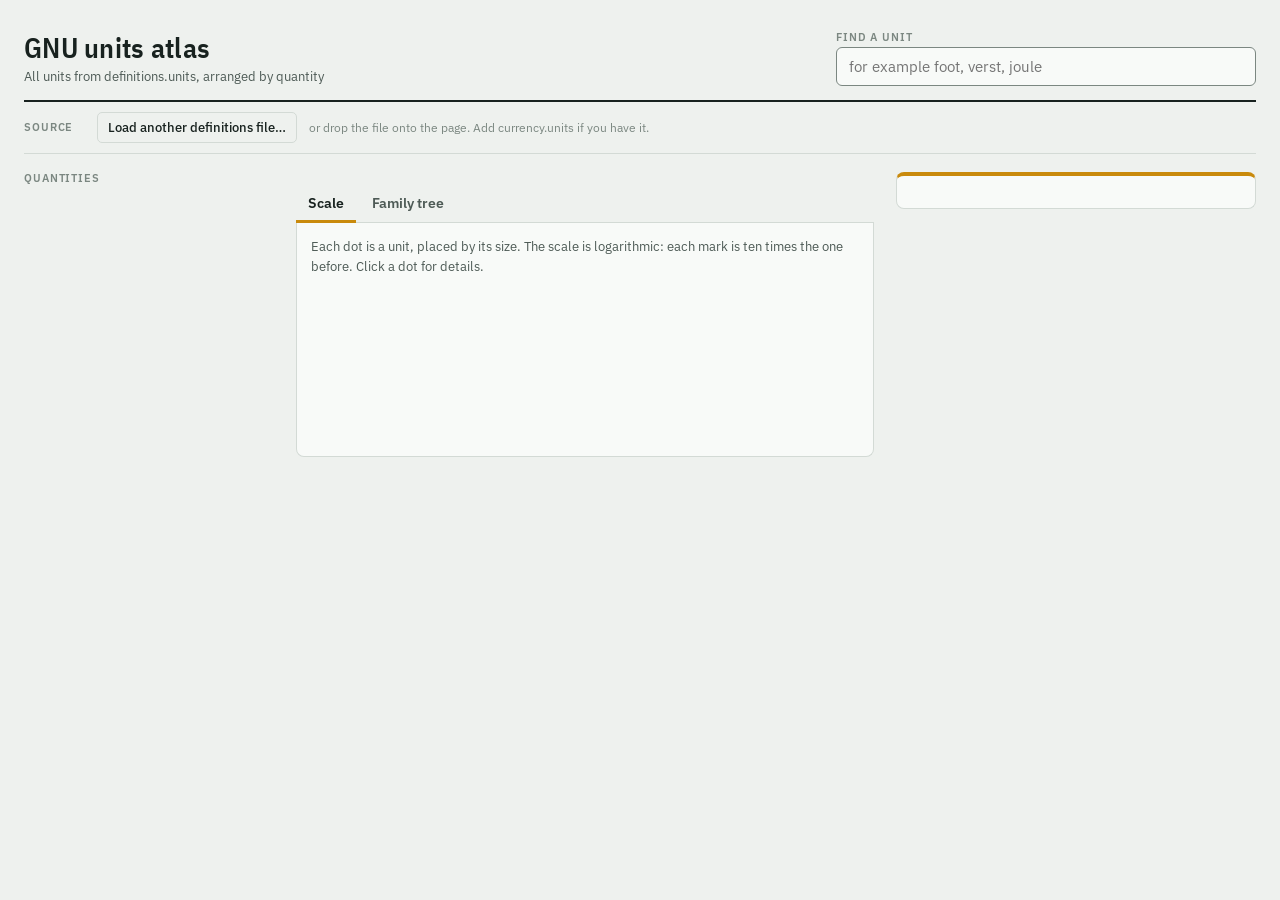
<file: src/template.html>
<!doctype html>
<html lang="en">
<head>
<meta charset="utf-8">
<meta name="viewport" content="width=device-width, initial-scale=1, viewport-fit=cover">
<title>GNU units atlas</title>
<meta name="claude:viewport-fit-sides" content="cover">
<link rel="preconnect" href="https://fonts.googleapis.com">
<link rel="stylesheet" href="https://fonts.googleapis.com/css2?family=IBM+Plex+Mono:wght@400;500&family=IBM+Plex+Sans+Condensed:wght@500;600&family=IBM+Plex+Sans:wght@400;500;600&display=swap">
<style>
/* Layout: a drafting table. Quantities on the left, the selected quantity in the middle
   (a logarithmic ruler and the definition tree), the selected unit on the right. */
:root {
  --paper: #eef1ee;      /* drafting film */
  --sheet: #f8faf8;
  --ink: #18221f;
  --ink-2: #4d5a55;
  --ink-3: #7b8781;
  --rule: #d3dad5;
  --brass: #c98a0c;      /* folding-rule yellow, darkened for text */
  --brass-soft: #f3d98f;
  --mark: #1f6f8b;       /* blueprint cyan for links and selection */
  --mark-soft: #d8eaf0;
  --font-display: "IBM Plex Sans Condensed", "Arial Narrow", system-ui, sans-serif;
  --font-body: "IBM Plex Sans", system-ui, -apple-system, "Segoe UI", sans-serif;
  --font-data: "IBM Plex Mono", ui-monospace, "SFMono-Regular", Menlo, monospace;
}
@media (prefers-color-scheme: dark) {
  :root:not([data-theme="light"]) {
    --paper: #111614; --sheet: #182019; --ink: #e3ebe6; --ink-2: #a9b6af; --ink-3: #7d8a83;
    --rule: #2b3631; --brass: #f2bd3a; --brass-soft: #4a3a10; --mark: #6cc3de; --mark-soft: #173540;
    color-scheme: dark;
  }
}
:root[data-theme="dark"] {
  --paper: #111614; --sheet: #182019; --ink: #e3ebe6; --ink-2: #a9b6af; --ink-3: #7d8a83;
  --rule: #2b3631; --brass: #f2bd3a; --brass-soft: #4a3a10; --mark: #6cc3de; --mark-soft: #173540;
  color-scheme: dark;
}
* { box-sizing: border-box; }
body { background: var(--paper); color: var(--ink); font: 14px/1.5 var(--font-body); }
.wrap { padding-left: max(16px, env(safe-area-inset-left, 0px)); padding-right: max(16px, env(safe-area-inset-right, 0px)); padding-block: 18px 40px; max-width: 1500px; margin: 0 auto; }
header.top { display: flex; flex-wrap: wrap; gap: 12px 24px; align-items: end; justify-content: space-between; padding-bottom: 14px; border-bottom: 2px solid var(--ink); }
h1 { font: 600 28px/1.1 var(--font-display); letter-spacing: .01em; margin: 0; }
h1 small { display: block; font: 400 13px/1.4 var(--font-body); color: var(--ink-2); letter-spacing: 0; margin-top: 4px; }
.search { position: relative; flex: 1 1 280px; max-width: 420px; }
.search input { width: 100%; font: 15px var(--font-body); padding: 9px 12px; border: 1.5px solid var(--ink-3); border-radius: 6px; background: var(--sheet); color: var(--ink); }
.search input:focus-visible, button:focus-visible, a:focus-visible { outline: 2px solid var(--mark); outline-offset: 2px; }
.results { position: absolute; left: 0; right: 0; top: calc(100% + 4px); background: var(--sheet); border: 1px solid var(--rule); border-radius: 6px; box-shadow: 0 8px 24px rgb(0 0 0 / .15); max-height: 360px; overflow: auto; z-index: 5; }
.results button { display: flex; gap: 10px; justify-content: space-between; width: 100%; text-align: left; border: 0; background: none; color: var(--ink); padding: 7px 12px; font: 14px var(--font-body); cursor: pointer; }
.results button:hover, .results button.on { background: var(--mark-soft); }
.results .q { color: var(--ink-3); font-size: 12px; white-space: nowrap; }
.grid { display: grid; grid-template-columns: 250px minmax(0, 1fr) 360px; gap: 22px; margin-top: 18px; align-items: start; }
@media (max-width: 1180px) { .grid { grid-template-columns: 200px minmax(0, 1fr) 310px; gap: 16px; } }
@media (max-width: 960px) { .grid { grid-template-columns: 200px minmax(0, 1fr); } .detail { grid-column: 1 / -1; } }
@media (max-width: 760px) { .grid { grid-template-columns: minmax(0, 1fr); } }
.label { font: 600 11px/1.2 var(--font-body); letter-spacing: .08em; text-transform: uppercase; color: var(--ink-3); margin: 0 0 8px; }
/* quantities */
nav.qs { position: sticky; top: max(12px, env(safe-area-inset-top, 0px)); max-height: calc(100vh - 40px); overflow: auto; padding-right: 4px; }
@media (max-width: 760px) { nav.qs { position: static; max-height: 260px; } }
.qs button { display: grid; grid-template-columns: minmax(0, 1fr) auto; gap: 8px; width: 100%; text-align: left; border: 0; border-left: 3px solid transparent; background: none; color: var(--ink); padding: 5px 8px; font: 14px/1.3 var(--font-body); cursor: pointer; border-radius: 0 4px 4px 0; }
.qs button:hover { background: var(--sheet); }
.qs button.on { border-left-color: var(--brass); background: var(--sheet); font-weight: 600; }
.qs .n { font: 12px var(--font-data); color: var(--ink-3); font-variant-numeric: tabular-nums; }
.qs .f { display: block; font: 11px var(--font-data); color: var(--ink-3); font-weight: 400; overflow-wrap: anywhere; }
.qs .more { color: var(--mark); font-size: 13px; padding: 8px; }
/* main */
main { min-width: 0; }
.qhead { display: flex; flex-wrap: wrap; align-items: baseline; gap: 6px 16px; }
.qhead h2 { font: 600 26px/1.15 var(--font-display); margin: 0; text-wrap: balance; }
.qhead .f { font: 16px var(--font-data); color: var(--brass); }
.qhead .meta { color: var(--ink-2); font-size: 13px; flex-basis: 100%; }
.tabs { display: flex; gap: 4px; margin: 14px 0 0; border-bottom: 1px solid var(--rule); }
.tabs button { border: 0; background: none; color: var(--ink-2); font: 600 14px var(--font-body); padding: 8px 12px; cursor: pointer; border-bottom: 3px solid transparent; margin-bottom: -1px; }
.tabs button.on { color: var(--ink); border-bottom-color: var(--brass); }
.panel { background: var(--sheet); border: 1px solid var(--rule); border-top: 0; border-radius: 0 0 8px 8px; padding: 14px; }
.hint { color: var(--ink-2); font-size: 13px; margin: 0 0 10px; max-width: 70ch; }
.ruler-box { overflow-x: auto; }
svg text { font-family: var(--font-body); }
.tip { position: fixed; pointer-events: none; background: var(--ink); color: var(--paper); font: 12px/1.4 var(--font-body); padding: 6px 9px; border-radius: 5px; z-index: 20; max-width: 280px; }
.tip b { font-family: var(--font-data); font-weight: 500; }
/* tree */
.treebar { display: flex; flex-wrap: wrap; gap: 8px; align-items: center; margin-bottom: 10px; }
.treebar input { flex: 1 1 180px; font: 14px var(--font-body); padding: 6px 10px; border: 1px solid var(--rule); border-radius: 5px; background: var(--paper); color: var(--ink); }
.btn { border: 1px solid var(--rule); background: var(--paper); color: var(--ink); font: 500 13px var(--font-body); padding: 6px 10px; border-radius: 5px; cursor: pointer; }
.btn:hover { border-color: var(--ink-3); }
.tree { font-size: 14px; max-height: 70vh; overflow: auto; }
.tree ul { list-style: none; margin: 0; padding-left: 18px; border-left: 1px dashed var(--rule); }
.tree > ul { padding-left: 0; border-left: 0; }
.row { display: flex; gap: 8px; align-items: baseline; padding: 2px 4px; border-radius: 4px; cursor: pointer; min-width: 0; }
.row:hover { background: var(--mark-soft); }
.row.sel { background: var(--brass-soft); }
.tw { width: 16px; flex: none; color: var(--ink-3); font: 12px var(--font-data); text-align: center; border: 0; background: none; padding: 0; cursor: pointer; }
.nm { font: 500 14px var(--font-data); color: var(--ink); white-space: nowrap; }
.df { color: var(--ink-3); font: 12px var(--font-data); overflow: hidden; text-overflow: ellipsis; white-space: nowrap; min-width: 0; }
.cnt { color: var(--ink-3); font-size: 11px; white-space: nowrap; }
.alias .nm { color: var(--ink-2); font-weight: 400; }
.badge { font: 600 10px var(--font-body); letter-spacing: .05em; text-transform: uppercase; padding: 1px 5px; border-radius: 3px; background: var(--rule); color: var(--ink-2); white-space: nowrap; }
.badge.fn { background: var(--mark-soft); color: var(--mark); }
/* detail */
.detail { position: sticky; top: max(12px, env(safe-area-inset-top, 0px)); background: var(--sheet); border: 1px solid var(--rule); border-top: 4px solid var(--brass); border-radius: 8px; padding: 16px; min-width: 0; max-height: calc(100vh - 30px); overflow: auto; }
@media (max-width: 960px) { .detail { position: static; max-height: none; } }
.detail h3 { font: 600 24px/1.15 var(--font-data); margin: 0 0 4px; overflow-wrap: anywhere; }
.detail .def { font: 14px/1.5 var(--font-data); background: var(--paper); border-radius: 5px; padding: 8px 10px; margin: 10px 0; overflow-wrap: anywhere; }
.detail .val { font: 600 18px/1.3 var(--font-data); color: var(--ink); overflow-wrap: anywhere; }
.detail section { margin-top: 16px; }
.detail p { margin: 0 0 8px; }
.u { color: var(--mark); cursor: pointer; text-decoration: underline; text-decoration-thickness: 1px; text-underline-offset: 2px; font-family: var(--font-data); background: none; border: 0; padding: 0; font-size: inherit; }
.chain { list-style: none; margin: 0; padding: 0; font: 13px/1.5 var(--font-data); }
.chain li { padding: 3px 0 3px 14px; border-left: 2px solid var(--brass); }
.chain li .eq { color: var(--ink-3); }
table.conv { width: 100%; border-collapse: collapse; font: 13px var(--font-data); font-variant-numeric: tabular-nums; }
table.conv td { padding: 3px 0; border-bottom: 1px solid var(--rule); }
table.conv td:first-child { text-align: right; padding-right: 8px; white-space: nowrap; }
.chips { display: flex; flex-wrap: wrap; gap: 6px; }
.chips .u { text-decoration: none; background: var(--paper); border: 1px solid var(--rule); border-radius: 4px; padding: 1px 6px; }
.gq { color: var(--ink-3); font-size: 12px; margin: 8px 0 4px; }
.src { color: var(--ink-3); font-size: 12px; }
.comment { color: var(--ink-2); font-size: 13px; }
.ego { width: 100%; height: auto; }
.fac { color: var(--brass); font-size: 12px; }
.u.pf { color: var(--brass); }
table.rel { width: 100%; border-collapse: collapse; font: 13px var(--font-data); font-variant-numeric: tabular-nums; }
table.rel td { padding: 3px 6px 3px 0; border-bottom: 1px solid var(--rule); vertical-align: top; overflow-wrap: anywhere; }
table.rel td:first-child { white-space: nowrap; }
table.rel .other { color: var(--ink-3); font-size: 12px; }
details.uses { margin: 6px 0; }
details.uses summary { cursor: pointer; color: var(--ink-2); font-size: 13px; padding: 3px 0; }
details.uses table { margin-bottom: 6px; }
.srcbar { display: flex; flex-wrap: wrap; align-items: center; gap: 8px 12px; padding: 10px 0; border-bottom: 1px solid var(--rule); font-size: 13px; color: var(--ink-2); }
.srcbar .label { margin: 0; }
.srcbar label.btn { display: inline-block; }
.srcbar .hint2 { color: var(--ink-3); font-size: 12px; }
.srcmsg { font-size: 13px; color: var(--ink-2); padding: 8px 12px; margin-top: 10px; border: 1px solid var(--rule); border-left: 3px solid var(--brass); border-radius: 4px; background: var(--paper); }
.srcmsg p { margin: 2px 0; }
.srcmsg .err { color: var(--mark); }
.srcmsg ul { margin: 6px 0 0; padding-left: 18px; max-height: 240px; overflow: auto; }
.srcmsg summary { cursor: pointer; }
body.dropping .wrap { outline: 3px dashed var(--brass); outline-offset: -6px; }
.qsel, .sheetclose { display: none; }
[data-app] .srcbar .hint2 { display: none; }
@media (max-width: 760px) {
  h1 { font-size: 24px; }
  .srcbar .hint2 { display: none; }
  nav.qs { max-height: none; overflow: visible; }
  nav.qs #qlist { display: none; }
  .qsel { display: block; width: 100%; font: 16px var(--font-body); padding: 10px 12px; border: 1.5px solid var(--ink-3); border-radius: 6px; background: var(--sheet); color: var(--ink); }
  .search input { font-size: 16px; }
  .tabs button { padding: 10px 14px; }
  .detail { position: fixed; left: 0; right: 0; bottom: 0; top: max(48px, calc(env(safe-area-inset-top, 0px) + 40px)); z-index: 30; max-height: none; border-radius: 14px 14px 0 0; padding: 56px 16px calc(24px + env(safe-area-inset-bottom, 0px)); transform: translateY(105%); transition: transform .22s ease-out; box-shadow: 0 -10px 30px rgb(0 0 0 / .25); overscroll-behavior: contain; visibility: hidden; }
  body.sheet .detail { transform: none; visibility: visible; }
  .sheetclose { position: fixed; z-index: 31; right: 14px; top: calc(max(48px, calc(env(safe-area-inset-top, 0px) + 40px)) + 12px); }
  body.sheet .sheetclose { display: block; }
  body.sheet { overflow: hidden; }
  body.sheet::before { content: ""; position: fixed; inset: 0; background: rgb(0 0 0 / .35); z-index: 29; }
}
@media (prefers-reduced-motion: reduce) { * { transition: none !important; } }
</style>
</head>
<body>

<div class="wrap">
  <header class="top">
    <h1>GNU units atlas<small id="sub">All units from definitions.units, arranged by quantity</small></h1>
    <div class="search">
      <label class="label" for="q">Find a unit</label>
      <input id="q" type="search" placeholder="for example foot, verst, joule" autocomplete="off">
      <div class="results" id="results" hidden></div>
    </div>
  </header>
  <div class="srcbar">
    <span class="label">Source</span>
    <span id="srcinfo"></span>
    <label class="btn" for="file">Load another definitions file…</label>
    <input id="file" type="file" multiple accept=".units,.txt,text/plain" hidden>
    <button class="btn" id="reset" hidden>Back to the bundled version</button>
    <span class="hint2">or drop the file onto the page. Add currency.units if you have it.</span>
  </div>
  <div class="srcmsg" id="srcmsg" hidden></div>

  <div class="grid">
    <nav class="qs" aria-label="Quantities">
      <p class="label">Quantities</p>
      <select id="qsel" class="qsel" aria-label="Quantity"></select>
      <div id="qlist"></div>
    </nav>

    <main>
      <div class="qhead" id="qhead"></div>
      <div class="tabs" role="tablist">
        <button id="tab-ruler" class="on" role="tab" aria-selected="true">Scale</button>
        <button id="tab-tree" role="tab" aria-selected="false">Family tree</button>
      </div>
      <div class="panel" id="panel-ruler">
        <p class="hint" id="ruler-hint">Each dot is a unit, placed by its size. The scale is logarithmic: each mark is ten times the one before. Click a dot for details.</p>
        <div class="ruler-box"><svg id="ruler" role="img" aria-label="Logarithmic scale of the units"></svg></div>
      </div>
      <div class="panel" id="panel-tree" hidden>
        <p class="hint">Which unit is derived from which. Under each unit are the units defined in terms of it, with their definitions. Units without a parent in this quantity are built from other quantities.</p>
        <div class="treebar">
          <input id="tf" type="search" placeholder="Filter this quantity" aria-label="Filter this quantity">
          <button class="btn" id="expand">Expand all</button>
          <button class="btn" id="collapse">Collapse</button>
        </div>
        <div class="tree" id="tree"></div>
      </div>
    </main>

    <aside class="detail" id="detail" aria-live="polite"></aside>
    <button class="sheetclose" id="sheetclose" aria-label="Close">✕ Close</button>
  </div>
</div>
<div class="tip" id="tip" hidden></div>

<script type="application/json" id="files">__FILES__</script>
<script>__CORE__</script>
<script>
(function () {
  const KIND = { u: "unit", p: "base unit", d: "dimensionless base", f: "function", t: "table" };
  let DATA, U, G, byName, PREFIX_G, kids, desc, PREFIXES;
  function groupIndex(name) { return G.findIndex(g => g.name === name); }
  function setData(D) {
    DATA = D; U = D.units; G = D.groups;
    PREFIX_G = groupIndex("Prefixes");
    byName = new Map();
    U.forEach((u, i) => { if (!byName.has(u.n)) byName.set(u.n, i); if (u.g === PREFIX_G) byName.set(u.n + "-", i); });
    // children within the group, for the tree
    kids = U.map(() => []);
    U.forEach((u, i) => { if (u.p != null) kids[u.p].push(i); });
    desc = new Array(U.length).fill(-1);
    U.forEach((_, i) => countDesc(i));
    PREFIXES = U.filter(u => u.g === PREFIX_G).sort((a, b) => b.n.length - a.n.length);
  }
  function countDesc(i) { if (desc[i] >= 0) return desc[i]; let n = 0; desc[i] = 0; for (const c of kids[i]) n += 1 + countDesc(c); return desc[i] = n; }

  let curG = 0, curU = null, tab = "ruler";
  const expanded = new Set();

  // ------------------------------------------------------------ formatting
  const SUPS = { "-": "⁻", "0": "⁰", "1": "¹", "2": "²", "3": "³", "4": "⁴", "5": "⁵", "6": "⁶", "7": "⁷", "8": "⁸", "9": "⁹" };
  function sup(n) { return String(n).split("").map(c => SUPS[c] || c).join(""); }
  function num(v) {
    if (v == null) return "–";
    if (v === 0) return "0";
    const a = Math.abs(v);
    if (a >= 1e-4 && a < 1e7) return NF.format(Number(v.toPrecision(7)));
    const e = Math.floor(Math.log10(a)), m = v / Math.pow(10, e);
    return Number(m.toPrecision(6)).toString() + " × 10" + sup(e);
  }
  const NF = new Intl.NumberFormat("en-GB", { maximumSignificantDigits: 7 });
  function unitOf(g) { const f = G[g].f; return f && f !== "1" ? " " + f : ""; }
  function esc(s) { return String(s).replace(/[&<>"]/g, c => ({ "&": "&amp;", "<": "&lt;", ">": "&gt;", '"': "&quot;" }[c])); }
  function ulink(i, text) { return `<button class="u" data-u="${i}">${esc(text || U[i].n)}</button>`; }
  /** How many b's fit in one a, when both are of the same quantity; null otherwise. */
  function ratio(a, b) {
    const ua = U[a], ub = U[b];
    return ua.g === ub.g && ua.v > 0 && ub.v > 0 && ua.g !== PREFIX_G ? ua.v / ub.v : null;
  }
  function shortNum(v) { const a = Math.abs(v); return a >= 1e-3 && a < 1e6 ? new Intl.NumberFormat("en-GB", { maximumSignificantDigits: 5 }).format(v) : num(v); }
  function gname(g) { return G[g].name || "Quantity " + G[g].f; }

  // ------------------------------------------------------------ quantity list
  let showAll = false;
  function renderGroups() {
    const list = G.map((g, i) => i).filter(i => showAll || G[i].n >= 5 || i === curG);
    let h = list.map(i => `<button data-g="${i}" class="${i === curG ? "on" : ""}"><span>${esc(gname(i))}${G[i].f && G[i].f !== "1" ? `<span class="f">${esc(G[i].f)}</span>` : ""}</span><span class="n">${G[i].n}</span></button>`).join("");
    const hidden = G.length - list.length;
    if (hidden > 0) h += `<button class="more" id="more">Show ${hidden} small quantities</button>`;
    else if (showAll) h += `<button class="more" id="more">Hide small quantities</button>`;
    qlist.innerHTML = h;
    qsel.innerHTML = G.map((g, i) => i).sort((a, b) => (G[b].name ? 1 : 0) - (G[a].name ? 1 : 0) || G[b].n - G[a].n)
      .map(i => `<option value="${i}"${i === curG ? " selected" : ""}>${esc(gname(i))} (${G[i].n})</option>`).join("");
  }
  const qsel = document.getElementById("qsel");
  qsel.addEventListener("change", () => selectGroup(+qsel.value, true));
  const qlist = document.getElementById("qlist");
  qlist.addEventListener("click", e => {
    const b = e.target.closest("button"); if (!b) return;
    if (b.id === "more") { showAll = !showAll; renderGroups(); return; }
    selectGroup(+b.dataset.g, true);
  });

  function selectGroup(g, pickUnit) {
    curG = g;
    if (pickUnit) {
      const best = U.map((u, i) => i).filter(i => U[i].g === g).sort((a, b) => U[b].use.length - U[a].use.length)[0];
      curU = G[g].base != null ? G[g].base : best;
    }
    expanded.clear();
    renderGroups(); renderHead(); renderMain(); renderDetail();
  }

  function renderHead() {
    const g = G[curG];
    const en = g.en.length ? "GNU calls this " + g.en.join(", ") + ". " : "";
    const fn = U.filter(u => u.g === curG && (u.k === "f" || u.k === "t")).length;
    document.getElementById("qhead").innerHTML =
      `<h2>${esc(gname(curG))}</h2>${g.f && g.f !== "1" ? `<span class="f">${esc(g.f)}</span>` : ""}
       <span class="meta">${g.n} ${g.n === 1 ? "unit" : "units"}${fn ? `, of which ${fn} ${fn > 1 ? "are functions or tables" : "is a function or table"}` : ""}. ${en}${curG === groupIndex("Money") ? (source && source.uploaded && source.uploaded.includes("currency.units") ? "Exchange rates come from your currency.units." : "Exchange rates come from the bundled currency.units and are not current.") : ""}</span>`;
  }

  // ------------------------------------------------------------ ruler (log scale)
  const tip = document.getElementById("tip");
  function showTip(e, html) { tip.innerHTML = html; tip.hidden = false; const x = Math.min(e.clientX + 14, innerWidth - 300); tip.style.left = x + "px"; tip.style.top = (e.clientY + 14) + "px"; }
  function hideTip() { tip.hidden = true; }

  function renderRuler() {
    const svg = document.getElementById("ruler");
    const box = svg.parentElement;
    const items = U.map((u, i) => i).filter(i => U[i].g === curG && U[i].v != null && U[i].v > 0);
    const hint = document.getElementById("ruler-hint");
    if (!items.length) { svg.innerHTML = ""; svg.setAttribute("height", 40); hint.textContent = "This quantity has only functions or tables, which have no fixed size. See them in the family tree."; return; }
    hint.textContent = "Each dot is a unit, placed by its size" + (unitOf(curG) ? " in" + unitOf(curG) : "") + ". The scale is logarithmic: each mark is ten times the one before. " + (narrow.matches ? "Tap" : "Click") + " a dot for details.";
    const W = Math.max(box.clientWidth, 300), padL = 16, padR = 16;
    let lo = Infinity, hi = -Infinity;
    for (const i of items) { const l = Math.log10(U[i].v); lo = Math.min(lo, l); hi = Math.max(hi, l); }
    lo = Math.floor(lo); hi = Math.ceil(hi); if (hi === lo) { hi += 1; lo -= 1; }
    const x = l => padL + (l - lo) / (hi - lo) * (W - padL - padR);
    // stack dots that land on the same few pixels
    const R = W < 500 ? 3 : 4, cols = new Map();
    const pts = items.map(i => {
      const px = x(Math.log10(U[i].v)), key = Math.round(px / (R * 2.2));
      const n = cols.get(key) || 0; cols.set(key, n + 1);
      return { i, px: key * R * 2.2, k: n };
    });
    const maxStack = Math.max(...cols.values());
    const MAXS = 30, stackH = Math.min(maxStack, MAXS) * R * 2.2;
    const axisY = 70 + stackH, H = axisY + 46;
    // labels for the most used units, spaced so they do not collide
    const lab = [...items].sort((a, b) => U[b].use.length - U[a].use.length);
    const placed = []; const labels = [];
    for (const i of lab) {
      if (labels.length > 22) break;
      const w = U[i].n.length * 7 + 8, px = Math.min(Math.max(x(Math.log10(U[i].v)), padL + w / 2 - 4), W - padR - w / 2 + 4);
      for (const row of [0, 1, 2]) {
        if (!placed.some(p => p.row === row && Math.abs(p.px - px) < (p.w + w) / 2)) { placed.push({ px, w, row }); labels.push({ i, px, row }); break; }
      }
    }
    let s = "";
    // decades
    const perDecade = (W - padL - padR) / (hi - lo);
    const step = [1, 2, 3, 5, 10, 20].find(k => k * perDecade >= 44) || 30;
    for (let d = lo; d <= hi; d++) {
      const xx = x(d);
      if (perDecade >= 4 || d % step === 0) s += `<line x1="${xx}" x2="${xx}" y1="${axisY}" y2="${axisY + (d % step === 0 ? 8 : 4)}" stroke="var(--ink-3)"/>`;
      if (d % step === 0) s += `<text x="${xx}" y="${axisY + 24}" text-anchor="middle" font-size="11" fill="var(--ink-2)">10${sup(d)}</text>`;
    }
    s += `<line x1="${padL}" x2="${W - padR}" y1="${axisY}" y2="${axisY}" stroke="var(--ink)" stroke-width="1.5"/>`;
    s += `<text x="${W - padR}" y="${axisY + 40}" text-anchor="end" font-size="11" fill="var(--ink-3)">${esc(G[curG].f && G[curG].f !== "1" ? G[curG].f : "no unit")}</text>`;
    for (const l of labels) {
      const y = 14 + l.row * 16;
      const tx = x(Math.log10(U[l.i].v));
      s += `<line x1="${tx}" x2="${tx}" y1="${y + 3}" y2="${axisY - 2}" stroke="var(--rule)"/>`;
      s += `<text x="${l.px}" y="${y}" text-anchor="middle" font-size="12" font-family="var(--font-data)" fill="var(--ink-2)">${esc(U[l.i].n)}</text>`;
    }
    for (const p of pts) {
      if (p.k >= MAXS) continue;
      const y = axisY - 7 - p.k * R * 2.2, sel = p.i === curU;
      s += `<circle data-u="${p.i}" cx="${p.px}" cy="${y}" r="${sel ? R + 2 : R}" fill="${sel ? "var(--brass)" : U[p.i].a ? "var(--ink-3)" : "var(--mark)"}" stroke="var(--sheet)" stroke-width="1" style="cursor:pointer"/>`;
    }
    const cur = U[curU];
    if (cur && cur.g === curG && cur.v > 0) {
      const xx = x(Math.log10(cur.v));
      s += `<path d="M${xx - 6} ${axisY + 2} L${xx + 6} ${axisY + 2} L${xx} ${axisY - 6}Z" fill="var(--brass)"/>`;
    }
    svg.setAttribute("viewBox", `0 0 ${W} ${H}`); svg.setAttribute("width", W); svg.setAttribute("height", H);
    svg.innerHTML = s;
  }
  const rulerSvg = document.getElementById("ruler");
  rulerSvg.addEventListener("mousemove", e => {
    const c = e.target.closest("circle"); if (!c) { hideTip(); return; }
    const u = U[+c.dataset.u];
    showTip(e, `<b>${esc(u.n)}</b><br>${esc(u.d)}<br>= ${num(u.v)}${esc(unitOf(u.g))}`);
  });
  rulerSvg.addEventListener("mouseleave", hideTip);
  rulerSvg.addEventListener("click", e => {
    hideTip();
    let c = e.target.closest("circle");
    if (!c) {   // fingers are wider than dots: take the nearest dot within reach
      let best = 22 * 22;
      rulerSvg.querySelectorAll("circle[data-u]").forEach(el => {
        const r = el.getBoundingClientRect(), dx = r.x + r.width / 2 - e.clientX, dy = r.y + r.height / 2 - e.clientY, d = dx * dx + dy * dy;
        if (d < best) { best = d; c = el; }
      });
    }
    if (c) selectUnit(+c.dataset.u);
  });

  // ------------------------------------------------------------ tree
  function renderTree() {
    const filt = document.getElementById("tf").value.trim().toLowerCase();
    const inG = U.map((u, i) => i).filter(i => U[i].g === curG);
    const roots = inG.filter(i => U[i].p == null).sort((a, b) => desc[b] - desc[a] || U[a].n.localeCompare(U[b].n));
    let keep = null;
    if (filt) {   // show matches and their ancestors
      keep = new Set();
      for (const i of inG) if (U[i].n.toLowerCase().includes(filt)) { let j = i; while (j != null && !keep.has(j)) { keep.add(j); j = U[j].p; } }
    }
    // the selected unit's ancestors are open
    let j = curU; while (j != null && U[j] && U[j].g === curG) { if (U[j].p != null) expanded.add(U[j].p); j = U[j].p; }
    const sortK = (a, b) => desc[b] - desc[a] || (U[a].v || 0) - (U[b].v || 0);
    function node(i, depth) {
      if (keep && !keep.has(i)) return "";
      const u = U[i], ch = kids[i].filter(c => !keep || keep.has(c)).sort(sortK);
      const open = keep ? true : expanded.has(i);
      const badge = u.k === "f" ? '<span class="badge fn">function</span>' : u.k === "t" ? '<span class="badge fn">table</span>' : u.k === "p" || u.k === "d" ? '<span class="badge">base</span>' : "";
      let h = `<li><div class="row${i === curU ? " sel" : ""}${u.a ? " alias" : ""}" data-u="${i}">` +
        (ch.length ? `<button class="tw" data-t="${i}" aria-label="${open ? "Collapse" : "Expand"}">${open ? "▾" : "▸"}</button>` : `<span class="tw">·</span>`) +
        `<span class="nm">${esc(u.n)}</span>${badge}<span class="df">${esc(u.d)}</span>${ch.length && !open ? `<span class="cnt">+${desc[i]}</span>` : ""}</div>`;
      if (ch.length && open) h += "<ul>" + ch.map(c => node(c, depth + 1)).join("") + "</ul>";
      return h + "</li>";
    }
    const tree = document.getElementById("tree");
    tree.innerHTML = roots.length ? "<ul>" + roots.map(r => node(r, 0)).join("") + "</ul>" : "<p class='hint'>Nothing found.</p>";
  }
  const treeEl = document.getElementById("tree");
  treeEl.addEventListener("click", e => {
    const t = e.target.closest("[data-t]");
    if (t) { const i = +t.dataset.t; expanded.has(i) ? expanded.delete(i) : expanded.add(i); renderTree(); return; }
    const r = e.target.closest(".row"); if (r) selectUnit(+r.dataset.u, true);
  });
  document.getElementById("tf").addEventListener("input", renderTree);
  document.getElementById("expand").addEventListener("click", () => { U.forEach((u, i) => { if (u.g === curG && kids[i].length) expanded.add(i); }); renderTree(); });
  document.getElementById("collapse").addEventListener("click", () => { expanded.clear(); renderTree(); });

  // ------------------------------------------------------------ tabs
  function setTab(t) {
    tab = t;
    for (const [id, name] of [["tab-ruler", "ruler"], ["tab-tree", "tree"]]) {
      const b = document.getElementById(id); b.classList.toggle("on", t === name); b.setAttribute("aria-selected", t === name);
      document.getElementById("panel-" + name).hidden = t !== name;
    }
    renderMain();
  }
  document.getElementById("tab-ruler").addEventListener("click", () => setTab("ruler"));
  document.getElementById("tab-tree").addEventListener("click", () => setTab("tree"));
  function renderMain() { if (tab === "ruler") renderRuler(); else renderTree(); }

  // ------------------------------------------------------------ detail
  function linkDef(u) {
    // make known unit names in the definition clickable
    return esc(u.d).replace(/[A-Za-z_$%' -￿][A-Za-z0-9_$%' -￿]*/g, w => {
      const i = byName.get(w);
      if (i != null && U[i].g !== PREFIX_G) return `<button class="u" data-u="${i}">${w}</button>`;
      for (const pf of PREFIXES) {     // a prefix in front of a unit, as GNU units reads it
        if (w.startsWith(pf.n) && w.length > pf.n.length) {
          const j = findUnit(w.slice(pf.n.length));
          if (j != null) return `<button class="u pf" data-u="${U.indexOf(pf)}" title="prefix ${esc(pf.n)}- = ${num(pf.v)}">${esc(pf.n)}</button><button class="u" data-u="${j}">${esc(w.slice(pf.n.length))}</button>`;
        }
      }
      return w;
    });
  }
  function egoSvg(i) {
    const u = U[i];
    const left = u.dep.slice(0, 8), right = [...u.use].sort((a, b) => U[b].use.length - U[a].use.length).slice(0, 8);
    const rows = Math.max(left.length, right.length, 1), H = rows * 26 + 16, W = 330, cx = W / 2, cy = H / 2;
    let s = "";
    const col = (list, x, anchor) => list.forEach((j, k) => {
      const y = 16 + k * 26 + (rows - list.length) * 13, other = U[j].g !== u.g;
      s += `<line x1="${x + (anchor === "end" ? 4 : -4)}" y1="${y - 4}" x2="${cx + (anchor === "end" ? -40 : 40)}" y2="${cy}" stroke="${other ? "var(--rule)" : "var(--brass)"}" stroke-width="${other ? 1 : 1.5}"/>`;
      const nm = U[j].n.length > 14 ? U[j].n.slice(0, 13) + "…" : U[j].n;
      s += `<text data-u="${j}" x="${x}" y="${y}" text-anchor="${anchor}" font-size="12" font-family="var(--font-data)" fill="${other ? "var(--ink-2)" : "var(--mark)"}" style="cursor:pointer">${esc(nm)}</text>`;
    });
    col(left, 100, "end"); col(right, W - 100, "start");
    s += `<rect x="${cx - 40}" y="${cy - 14}" width="80" height="28" rx="5" fill="var(--brass-soft)" stroke="var(--brass)"/>`;
    s += `<text x="${cx}" y="${cy + 4}" text-anchor="middle" font-size="12" font-weight="600" font-family="var(--font-data)" fill="var(--ink)">${esc(u.n.length > 10 ? u.n.slice(0, 9) + "…" : u.n)}</text>`;
    s += `<text x="4" y="${H - 2}" font-size="10" fill="var(--ink-3)">built from</text><text x="${W - 4}" y="${H - 2}" text-anchor="end" font-size="10" fill="var(--ink-3)">used in</text>`;
    return `<svg class="ego" viewBox="0 0 ${W} ${H + 6}" role="img" aria-label="Relations of ${esc(u.n)}">${s}</svg>`;
  }
  function renderDetail() {
    const el = document.getElementById("detail");
    const u = U[curU];
    if (!u) { el.innerHTML = "<p class='hint'>Choose a unit.</p>"; return; }
    const kind = KIND[u.k] || "unit";
    let h = `<p class="label">${esc(kind)} · <button class="u" data-g="${u.g}">${esc(gname(u.g))}</button></p><h3>${esc(u.n)}</h3>`;
    h += `<div class="def">${esc(u.n)}${u.k === "f" ? "(x)" : u.k === "t" ? "[…]" : ""} = ${linkDef(u)}</div>`;
    if (u.v != null && u.g !== PREFIX_G) h += `<p class="val">= ${num(u.v)}${esc(unitOf(u.g))}</p>`;
    else if (u.g === PREFIX_G) h += `<p class="val">= ${num(u.v)}</p><p class="comment">A prefix: put it in front of a unit, as in ${esc(u.n)}meter.</p>`;
    else if (u.k === "f" || u.k === "t") h += `<p class="comment">A ${u.k === "f" ? "nonlinear function" : "table"}: the result is a ${esc(gname(u.g).toLowerCase())}${u.o ? " (in " + esc(u.o) + ")" : ""}. For example in GNU units: <code>${esc(u.n)}(…)</code>.</p>`;
    if (u.c) h += `<p class="comment">“${esc(u.c)}”</p>`;
    // chain to the root of the tree
    const chain = []; let j = u.p; const seen = new Set();
    while (j != null && !seen.has(j) && chain.length < 12) { seen.add(j); chain.push(j); j = U[j].p; }
    if (chain.length) {
      const items = [curU, ...chain];
      h += `<section><p class="label">Derivation</p><ul class="chain">${items.map((k, n) => {
        const up = items[n + 1], r = up != null ? ratio(k, up) : null;
        return `<li>${n ? ulink(k) : esc(u.n)} <span class="eq">= ${esc(U[k].d)}</span>${r != null && Math.abs(r - 1) > 1e-12 ? `<br><span class="fac">1 ${esc(U[k].n)} = ${num(r)} ${esc(U[up].n)}</span>` : r != null ? `<br><span class="fac">same as ${esc(U[up].n)}</span>` : ""}</li>`;
      }).join("")}</ul></section>`;
    }
    // conversions to the most used units of the group
    if (u.v != null && u.g !== PREFIX_G && u.k !== "f" && u.k !== "t") {
      const others = U.map((x, i) => i).filter(i => U[i].g === u.g && i !== curU && U[i].v > 0 && !U[i].a && /^[\x20-\x7e]+$/.test(U[i].n))
        .sort((a, b) => U[b].use.length - U[a].use.length).slice(0, 8).sort((a, b) => U[a].v - U[b].v);
      if (others.length) h += `<section><p class="label">1 ${esc(u.n)} is</p><table class="conv">${others.map(k => `<tr><td>${num(u.v / U[k].v)}</td><td>${ulink(k)}</td></tr>`).join("")}</table></section>`;
    }
    // units of the same quantity closest in size, whether or not they are related by definition
    if (u.v > 0 && u.g !== PREFIX_G && u.k !== "f" && u.k !== "t") {
      const lv = Math.log(u.v), seenV = new Set([u.v]);
      const near = U.map((x, i) => i).filter(i => U[i].g === u.g && i !== curU && U[i].v > 0)
        .sort((a, b) => Math.abs(Math.log(U[a].v) - lv) - Math.abs(Math.log(U[b].v) - lv) || U[a].a - U[b].a || U[b].use.length - U[a].use.length)
        .filter(i => { const key = U[i].v.toPrecision(10); if (seenV.has(key)) return false; seenV.add(key); return true; })   // one name per size
        .slice(0, 10).sort((a, b) => U[a].v - U[b].v);
      if (near.length) h += `<section><p class="label">Similar units</p><p class="comment">Units of about the same size, even when they are not derived from each other.</p><table class="rel">${near.map(k => `<tr><td>${ulink(k)}</td><td>1 ${esc(u.n)} = ${num(u.v / U[k].v)} ${esc(U[k].n)}</td></tr>`).join("")}</table></section>`;
    }
    if (u.dep.length || u.use.length) h += `<section><p class="label">Relations</p><p class="comment">Direct relations from the definitions in the file.</p>${egoSvg(curU)}</section>`;
    if (u.dep.length) {
      h += `<section><p class="label">Built from</p><table class="rel">${u.dep.map(k => {
        const r = ratio(curU, k);
        return `<tr><td>${ulink(k)}</td><td>${r != null ? `1 ${esc(u.n)} = ${num(r)} ${esc(U[k].n)}` : `<span class="other">${esc(gname(U[k].g))}</span>`}</td></tr>`;
      }).join("")}</table></section>`;
    }
    if (u.use.length) {
      const byG = new Map();
      for (const k of u.use) { if (!byG.has(U[k].g)) byG.set(U[k].g, []); byG.get(U[k].g).push(k); }
      const gs = [...byG.keys()].sort((a, b) => (a === u.g ? -1 : b === u.g ? 1 : byG.get(b).length - byG.get(a).length));
      h += `<section><p class="label">Used in ${u.use.length} definition${u.use.length > 1 ? "s" : ""}</p>${gs.map(g => {
        const list = byG.get(g).sort((a, b) => (U[a].v || 0) - (U[b].v || 0) || U[a].n.localeCompare(U[b].n));
        const same = g === u.g;
        return `<details class="uses" ${same || list.length <= 12 ? "open" : ""}><summary>${esc(gname(g))} <span class="src">${list.length}</span></summary><table class="rel">${list.map(k => {
          const r = ratio(k, curU);
          return `<tr><td>${ulink(k)}</td><td>${r != null ? `= ${num(r)} ${esc(u.n)}` : `<span class="other">${esc(U[k].d)}</span>`}</td></tr>`;
        }).join("")}</table></details>`;
      }).join("")}</section>`;
    }
    h += `<section class="src">${esc(u.f)}, line ${u.l}${u.sec ? " · " + esc(u.sec) : ""}${u.pf && u.pf.length ? " · prefix " + esc(u.pf.join(", ")) : ""}</section>`;
    el.innerHTML = h;
  }
  document.addEventListener("click", e => {
    const b = e.target.closest("#detail [data-u], #detail [data-g]");
    if (!b) return;
    if (b.dataset.g != null) { closeSheet(); selectGroup(+b.dataset.g, false); return; }
    selectUnit(+b.dataset.u);
  });

  const narrow = matchMedia("(max-width: 760px)"), detailEl = document.getElementById("detail");
  function openSheet() { if (narrow.matches) { document.body.classList.add("sheet"); detailEl.scrollTop = 0; } }
  function closeSheet() { document.body.classList.remove("sheet"); }
  document.getElementById("sheetclose").addEventListener("click", closeSheet);
  document.addEventListener("click", e => { if (document.body.classList.contains("sheet") && !e.target.closest("#detail, #sheetclose, .search")) { closeSheet(); e.stopPropagation(); e.preventDefault(); } }, true);
  // Android back button / Escape: close what is open first
  window.atlasBack = function () {
    if (!res.hidden) { res.hidden = true; return true; }
    if (document.body.classList.contains("sheet")) { closeSheet(); return true; }
    return false;
  };
  addEventListener("keydown", e => { if (e.key === "Escape") atlasBack(); });
  function selectUnit(i, fromTree) {
    curU = i; openSheet();
    if (U[i].g !== curG) { curG = U[i].g; expanded.clear(); renderGroups(); renderHead(); }
    renderMain(); renderDetail();
  }

  // ------------------------------------------------------------ search
  const q = document.getElementById("q"), res = document.getElementById("results");
  let hits = [], act = 0;
  function search() {
    const s = q.value.trim().toLowerCase();
    if (!s) { res.hidden = true; return; }
    const exact = [], start = [], part = [];
    U.forEach((u, i) => { const n = u.n.toLowerCase(); if (n === s) exact.push(i); else if (n.startsWith(s)) start.push(i); else if (n.includes(s)) part.push(i); });
    const by = (a, b) => U[b].use.length - U[a].use.length || U[a].n.length - U[b].n.length;
    hits = [...exact, ...start.sort(by), ...part.sort(by)].slice(0, 40); act = 0;
    // GNU units also accepts a prefix in front of any unit (kilowatt = kilo + watt) and plurals
    let extra = "";
    if (!exact.length) {
      const raw = q.value.trim();
      for (const pf of PREFIXES) {
        if (raw.startsWith(pf.n) && raw.length > pf.n.length) {
          const rest = raw.slice(pf.n.length), j = findUnit(rest);
          if (j != null) { hits.unshift(j); extra = `${raw} = ${pf.n} (${num(pf.v)}) × ${U[j].n}`; break; }
        }
      }
      if (!extra) { const j = findUnit(raw); if (j != null && j !== exact[0]) { hits.unshift(j); extra = `${raw} is a plural of ${U[j].n}`; } }
    }
    res.innerHTML = hits.length ? hits.map((i, k) => `<button data-u="${i}" class="${k === 0 ? "on" : ""}"><span>${esc(k === 0 && extra ? extra : U[i].n)}</span><span class="q">${esc(gname(U[i].g))}</span></button>`).join("") : `<p class="hint" style="padding:8px 12px;margin:0">No unit found. GNU units also understands prefixes (kilo, milli) and plurals.</p>`;
    res.hidden = false;
  }
  q.addEventListener("input", search);
  q.addEventListener("keydown", e => {
    if (res.hidden || !hits.length) return;
    if (e.key === "ArrowDown" || e.key === "ArrowUp") { e.preventDefault(); act = (act + (e.key === "ArrowDown" ? 1 : hits.length - 1)) % hits.length; [...res.children].forEach((b, k) => b.classList.toggle("on", k === act)); res.children[act].scrollIntoView({ block: "nearest" }); }
    if (e.key === "Enter") { e.preventDefault(); pick(hits[act]); }
    if (e.key === "Escape") res.hidden = true;
  });
  res.addEventListener("click", e => { const b = e.target.closest("button"); if (b) pick(+b.dataset.u); });
  document.addEventListener("click", e => { if (!e.target.closest(".search")) res.hidden = true; });
  function findUnit(w) {
    for (const c of [w, w.replace(/ies$/, "y"), w.replace(/es$/, ""), w.replace(/s$/, "")]) {
      const i = byName.get(c); if (i != null && U[i].g !== PREFIX_G) return i;
    }
    return null;
  }
  function pick(i) { res.hidden = true; q.value = U[i].n; selectUnit(i); }

  let rt; addEventListener("resize", () => { clearTimeout(rt); rt = setTimeout(() => { if (tab === "ruler") renderRuler(); }, 120); });

  // ------------------------------------------------------------ source files: bundled or uploaded
  const BUNDLED = JSON.parse(document.getElementById("files").textContent);
  const STORE = "gnu-units-atlas-files";
  const srcEl = document.getElementById("srcinfo"), msgEl = document.getElementById("srcmsg");
  const resetBtn = document.getElementById("reset"), fileIn = document.getElementById("file");
  let source = null;     // { files, main, uploaded: [names], when }

  function loadStored() { try { const t = localStorage.getItem(STORE); return t ? JSON.parse(t) : null; } catch (e) { return null; } }
  function saveStored(v) { try { if (v) localStorage.setItem(STORE, JSON.stringify(v)); else localStorage.removeItem(STORE); return true; } catch (e) { return false; } }

  function apply(src, note) {
    const files = Object.assign({}, src.files);
    let built;
    try { built = AtlasCore.build(files, src.main); }
    catch (e) { return { ok: false, error: "The file could not be read: " + e.message }; }
    // includes that were not uploaded: use the bundled copy when there is one
    const filled = built.missing.filter(m => BUNDLED[m] && !files[m]);
    if (filled.length) { filled.forEach(m => files[m] = BUNDLED[m]); built = AtlasCore.build(files, src.main); }
    if (built.units.length < 10) return { ok: false, error: `Hardly any units were found in ${src.main}. Is it a GNU units definitions file?` };
    const keepName = curU != null && U ? U[curU].n : "foot";
    source = src; built.filled = filled; built.stillMissing = built.missing.filter(m => !files[m]);
    setData(built);
    let g = groupIndex("Length"); if (g < 0) g = 0;
    const k = byName.get(keepName) ?? byName.get("foot");
    if (k != null && U[k].g !== PREFIX_G) { curG = U[k].g; curU = k; selectGroup(curG, false); }
    else selectGroup(g, true);
    showSource(built, note);
    return { ok: true };
  }

  function showSource(b, note) {
    const up = source.uploaded && source.uploaded.length;
    const n = U.length.toLocaleString("en-GB");
    document.getElementById("sub").textContent = `${n} units and prefixes from ${b.meta.version}, in ${G.length} quantities`;
    const when = up && source.when ? ", loaded " + new Date(source.when).toLocaleString("en-GB", { dateStyle: "medium", timeStyle: "short" }) : "";
    srcEl.innerHTML = `<b>${esc(source.main)}</b> ${up ? "(your file" + when + ")" : "(bundled)"} · ${esc(b.meta.version)}`;
    resetBtn.hidden = !up;
    const parts = [];
    if (note) parts.push(`<p>${note}</p>`);
    if (b.filled.length) parts.push(`<p>${b.filled.map(esc).join(", ")} ${b.filled.length > 1 ? "were" : "was"} missing and the bundled version is used. Load ${b.filled.length > 1 ? "those files" : "that file"} together with ${esc(source.main)} to replace ${b.filled.length > 1 ? "them" : "it"}.</p>`);
    if (b.stillMissing.length) parts.push(`<p>Not found and skipped: ${b.stillMissing.map(esc).join(", ")}. Load ${b.stillMissing.length > 1 ? "those files" : "that file"} together with ${esc(source.main)}.</p>`);
    if (b.errors.length) parts.push(`<details><summary>${b.errors.length} ${b.errors.length === 1 ? "definition" : "definitions"} could not be evaluated</summary><ul>${b.errors.slice(0, 200).map(e => `<li><code>${esc(e.name)}</code> <span class="src">${esc(e.file)}:${e.line}</span> ${esc(e.error)}</li>`).join("")}</ul></details>`);
    msgEl.innerHTML = parts.join("");
    msgEl.hidden = !parts.length;
  }

  function pickMain(names, files) {
    if (names.includes("definitions.units")) return "definitions.units";
    const inc = names.filter(n => /^\s*!include\s/m.test(files[n]));
    const pool = inc.length ? inc : names;
    return pool.reduce((a, b) => files[b].length > files[a].length ? b : a);
  }

  async function readFiles(list) {
    const arr = [...list]; if (!arr.length) return;
    msgEl.hidden = false; msgEl.innerHTML = "<p>Reading and evaluating…</p>";
    const files = {};
    for (const f of arr) files[f.name] = await f.text();
    const names = Object.keys(files);
    const src = { files, main: pickMain(names, files), uploaded: names, when: Date.now() };
    await new Promise(r => setTimeout(r, 20));
    const r = apply(src);
    if (!r.ok) { msgEl.hidden = false; msgEl.innerHTML = `<p class="err">${esc(r.error)} The previous version stays in place.</p>`; return; }
    const saved = saveStored(src);
    if (!saved) { msgEl.hidden = false; msgEl.insertAdjacentHTML("afterbegin", "<p>This browser cannot store the file; after a reload you will see the bundled version again.</p>"); }
  }

  fileIn.addEventListener("change", () => { readFiles(fileIn.files); fileIn.value = ""; });
  resetBtn.addEventListener("click", () => { saveStored(null); apply({ files: BUNDLED, main: "definitions.units", uploaded: [] }, "Back to the bundled version."); });
  let dragN = 0;
  addEventListener("dragenter", e => { if ([...e.dataTransfer.types].includes("Files")) { e.preventDefault(); dragN++; document.body.classList.add("dropping"); } });
  addEventListener("dragleave", () => { if (--dragN <= 0) { dragN = 0; document.body.classList.remove("dropping"); } });
  addEventListener("dragover", e => { if ([...e.dataTransfer.types].includes("Files")) e.preventDefault(); });
  addEventListener("drop", e => { if (!e.dataTransfer.files.length) return; e.preventDefault(); dragN = 0; document.body.classList.remove("dropping"); readFiles(e.dataTransfer.files); });

  const stored = loadStored();
  const first = stored && stored.files && stored.main ? apply(stored) : { ok: false };
  if (!first.ok) apply({ files: BUNDLED, main: "definitions.units", uploaded: [] }, stored ? "The stored file could not be read; showing the bundled version." : "");
})();
</script>
</body>
</html>
</file>
